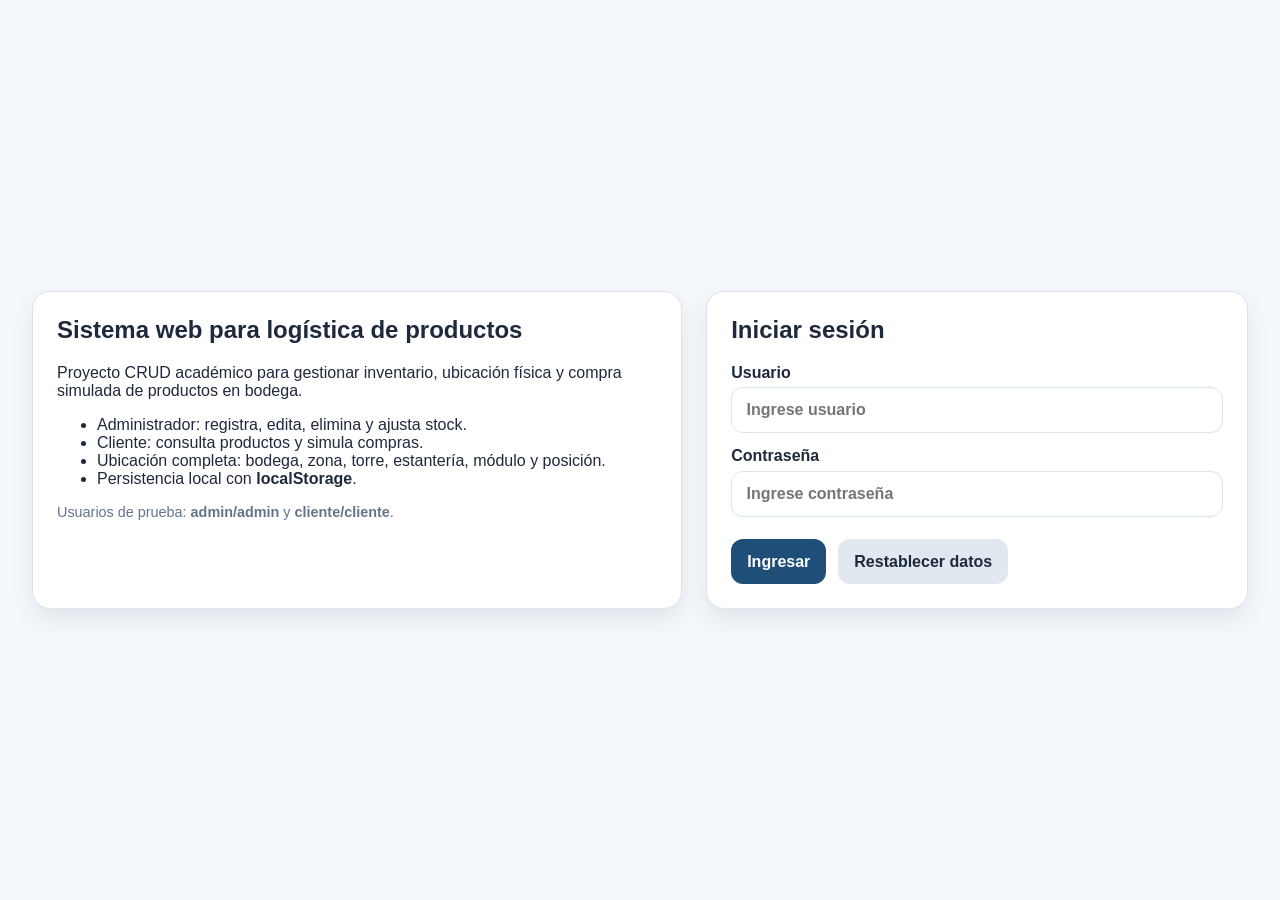
<file: index.html>
<!DOCTYPE html>
<html lang="es">
<head>
  <meta charset="UTF-8" />
  <meta name="viewport" content="width=device-width, initial-scale=1.0" />
  <title>Sistema de Bodega - Login</title>
  <link rel="stylesheet" href="./css/styles.css" />
</head>
<body>
  <main class="hero-login">
    <div class="container login-layout">
      <section class="card info-panel">
        <h1>Sistema web para logística de productos</h1>
        <p>Proyecto CRUD académico para gestionar inventario, ubicación física y compra simulada de productos en bodega.</p>
        <ul>
          <li>Administrador: registra, edita, elimina y ajusta stock.</li>
          <li>Cliente: consulta productos y simula compras.</li>
          <li>Ubicación completa: bodega, zona, torre, estantería, módulo y posición.</li>
          <li>Persistencia local con <strong>localStorage</strong>.</li>
        </ul>
        <p class="small-text muted">Usuarios de prueba: <strong>admin/admin</strong> y <strong>cliente/cliente</strong>.</p>
      </section>

      <section class="card login-panel">
        <h2>Iniciar sesión</h2>
        <form id="loginForm">
          <label>
            Usuario
            <input id="username" type="text" placeholder="Ingrese usuario" required />
          </label>
          <label>
            Contraseña
            <input id="password" type="password" placeholder="Ingrese contraseña" required />
          </label>
          <div class="actions">
            <button class="btn" type="submit">Ingresar</button>
            <button class="btn secondary" type="button" id="resetDataBtn">Restablecer datos</button>
          </div>
        </form>
        <div id="loginMessage" class="message info" hidden></div>
      </section>
    </div>
  </main>

  <script src="./js/storage.js"></script>
  <script src="./js/utils.js"></script>
  <script src="./js/auth.js"></script>
</body>
</html>
</file>
<file: css/styles.css>
:root {
  --bg: #f4f7fb;
  --surface: #ffffff;
  --primary: #1f4e79;
  --primary-dark: #173857;
  --text: #1e293b;
  --muted: #64748b;
  --border: #dbe3ee;
  --success: #1f7a1f;
  --warning: #a16207;
  --danger: #b42318;
  --shadow: 0 10px 25px rgba(15, 23, 42, 0.08);
}

* { box-sizing: border-box; }
body {
  margin: 0;
  font-family: Arial, Helvetica, sans-serif;
  color: var(--text);
  background: var(--bg);
}

a { color: var(--primary); text-decoration: none; }
button, input, select, textarea { font: inherit; }

.container {
  width: 95%;
  margin: 0 auto;
}

.hero-login {
  min-height: 100vh;
  display: grid;
  place-items: center;
  padding: 2rem 0;
}

.login-layout {
  display: grid;
  grid-template-columns: 1.2fr 1fr;
  gap: 1.5rem;
  align-items: stretch;
}

.card {
  background: var(--surface);
  border: 1px solid var(--border);
  border-radius: 18px;
  box-shadow: var(--shadow);
}

.login-panel, .info-panel, .panel {
  padding: 1.5rem;
}

h1, h2, h3 { margin-top: 0; }
.muted { color: var(--muted); }
.small-text { font-size: 0.9rem; }

.form-grid {
  display: grid;
  grid-template-columns: repeat(2, 1fr);
  gap: 1rem;
}

.form-grid .full { grid-column: 1 / -1; }

label {
  display: flex;
  flex-direction: column;
  gap: 0.35rem;
  font-weight: 600;
}

input, select, textarea {
  border: 1px solid var(--border);
  border-radius: 12px;
  padding: 0.8rem 0.9rem;
  background: #fff;
}

textarea { min-height: 92px; resize: vertical; }

.btn {
  border: none;
  border-radius: 12px;
  padding: 0.85rem 1rem;
  background: var(--primary);
  color: #fff;
  cursor: pointer;
  font-weight: 700;
}

.btn:hover { background: var(--primary-dark); }
.btn.secondary { background: #e2e8f0; color: var(--text); }
.btn.secondary:hover { background: #cfd8e3; }
.btn.danger { background: var(--danger); }
.btn.danger:hover { background: #8c1a12; }
.btn.small { padding: 0.45rem 0.7rem; border-radius: 10px; font-size: 0.87rem; }

.actions, .toolbar-actions, .inline-actions, .filters {
  display: flex;
  gap: 0.75rem;
  flex-wrap: wrap;
}

/* Consistent minimum vertical rhythm across views */
.panel > * + * {
  margin-top: 1rem;
}

form:not(.form-grid) {
  display: grid;
  gap: 0.9rem;
}

label + input,
label + select,
label + textarea {
  margin-top: 0.35rem;
}

.filters,
.product-actions,
.modal-actions,
form .actions,
form .inline-actions {
  margin-top: 0.5rem;
}

.filters {
  margin-bottom: 0.75rem;
}

.header {
  background: var(--surface);
  border-bottom: 1px solid var(--border);
  position: sticky;
  top: 0;
  z-index: 20;
}

.header-inner {
  display: flex;
  justify-content: space-between;
  align-items: center;
  gap: 1rem;
  padding: 1rem 0;
}

.main-grid {
  width: 95%;
  margin: 0 auto;
}

.content-stack {
  display: grid;
  gap: 1.25rem;
}

.summary-grid {
  display: grid;
  grid-template-columns: repeat(4, 1fr);
  gap: 1rem;
}

.stat-card {
  padding: 1rem;
  display: flex;
  flex-direction: column;
  gap: 0.5rem;
}

.stat-card span { color: var(--muted); }
.stat-card strong { font-size: 1.7rem; }

.table-wrapper {
  overflow: auto;
}

table {
  width: 100%;
  border-collapse: collapse;
}
th, td {
  padding: 0.85rem;
  border-bottom: 1px solid var(--border);
  text-align: left;
  vertical-align: top;
}
th { background: #f8fafc; }

.badge {
  display: inline-flex;
  align-items: center;
  padding: 0.3rem 0.65rem;
  border-radius: 999px;
  font-size: 0.82rem;
  font-weight: 700;
}
.badge.success { background: #dcfce7; color: var(--success); }
.badge.warning { background: #fef3c7; color: var(--warning); }
.badge.danger { background: #fee2e2; color: var(--danger); }

.table-actions {
  display: flex;
  gap: 0.45rem;
  flex-wrap: wrap;
}

.message {
  margin-top: 1rem;
  border-radius: 12px;
  padding: 0.9rem 1rem;
  font-weight: 700;
}
.message.success { background: #dcfce7; color: var(--success); }
.message.error { background: #fee2e2; color: var(--danger); }
.message.info { background: #dbeafe; color: #1d4ed8; }

.empty { color: var(--muted); text-align: center; }

.product-grid {
  display: grid;
  grid-template-columns: repeat(2, 1fr);
  gap: 1rem;
}

.product-card {
  padding: 1rem;
  display: grid;
  gap: 1rem;
}

.product-meta {
  display: grid;
  gap: 0.4rem;
  font-size: 0.95rem;
}

.product-actions {
  display: flex;
  gap: 0.75rem;
  align-items: center;
}

.client-layout {
  display: grid;
  grid-template-columns: 1.7fr 1fr;
  gap: 1.25rem;
  padding: 1.25rem 0 2rem;
}

.cart-item {
  display: grid;
  grid-template-columns: 1.4fr 100px 140px 90px;
  gap: 0.75rem;
  align-items: center;
  padding: 0.75rem 0;
  border-bottom: 1px solid var(--border);
}

.cart-total {
  display: flex;
  justify-content: space-between;
  align-items: center;
  padding-top: 1rem;
  font-size: 1.15rem;
}

.footer-note {
  padding: 1rem 0 2rem;
  color: var(--muted);
}

.full-width {
  width: 100%;
}

.modal {
  position: fixed;
  inset: 0;
  z-index: 9999;
  display: flex;
  align-items: center;
  justify-content: center;
}

.modal[hidden] {
  display: none;
}

.modal-overlay {
  position: absolute;
  inset: 0;
  background: rgba(0, 0, 0, 0.45);
}

.modal-content {
  position: relative;
  z-index: 2;
  width: 90%;
  max-width: 1100px;
  max-height: 90vh;
  overflow-y: auto;
  background: #fff;
  border-radius: 16px;
  box-shadow: 0 10px 35px rgba(0, 0, 0, 0.2);
  padding: 24px 0;
  display: flex;
  flex-direction: column;
  align-items: center;
}

.modal-header {
  width: 90%;
  display: flex;
  align-items: center;
  justify-content: space-between;
  margin-bottom: 20px;
}

.modal-body {
  width: 100%;
  display: flex;
  justify-content: center;
}

.modal-form-panel {
  width: 90%;
  margin: 0 auto;
}

.modal-form-grid {
  width: 100%;
}

.modal-close {
  border: none;
  background: transparent;
  font-size: 30px;
  cursor: pointer;
  line-height: 1;
}

.modal-actions {
  display: flex;
  gap: 12px;
  flex-wrap: wrap;
  justify-content: center;
}

.form-grid input,
.form-grid select {
  width: 100%;
  box-sizing: border-box;
}

.form-grid textarea {
  min-height: 90px;
  resize: vertical;
}

#descripcion {
  width: 100%;
  display: block;
  margin: 0 auto;
  min-height: 120px;
}

@media (max-width: 1024px) {
  .login-layout,
  .main-grid,
  .client-layout,
  .product-grid,
  .summary-grid {
    grid-template-columns: 1fr;
  }
}

@media (max-width: 640px) {
  form.form-grid { grid-template-columns: 1fr; }
  .cart-item { grid-template-columns: 1fr; }
  .header-inner { align-items: flex-start; flex-direction: column; }
}
</file>
